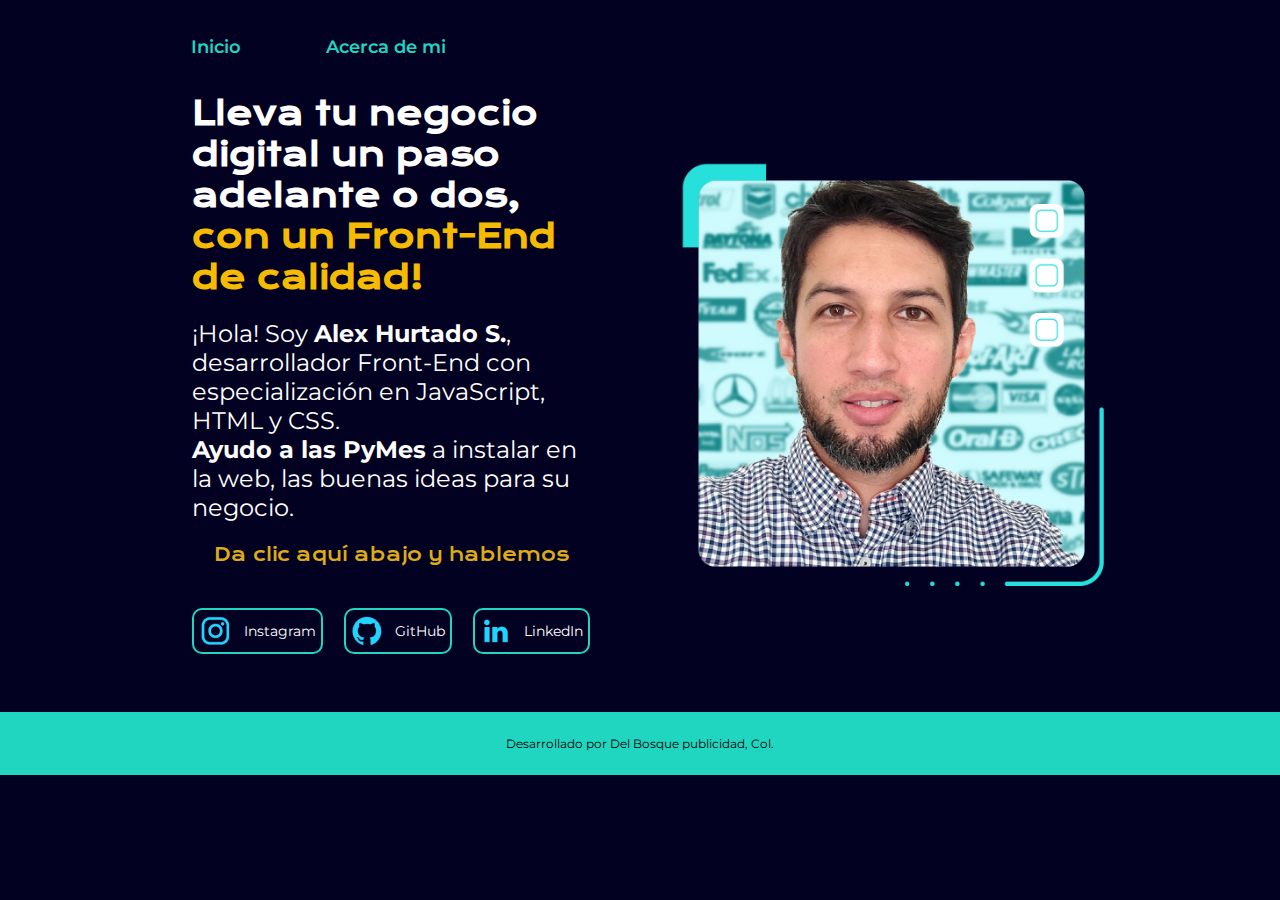
<file: index.html>
<!DOCTYPE html>
<html lang="es">
<head>
    <meta charset="UTF-8">
    <meta name="viewport" content="width=device-width, initial-scale=1.0">
    <title>Portfolio html-Figma</title>
    <link rel="stylesheet" href="./styles/style.css">
</head>
<body>
    <header class="header">
        <nav class="header__menu">
            <a class="header__menu__link" href="index.html">Inicio</a>
            <a class="header__menu__link" href="about.html">Acerca de mi</a>
        </nav>
    </header>
    <main class="presentacion">
        <section class="presentacion__contenido">
            <h1 class="presentacion__contenido__titulo">Lleva tu negocio digital un paso adelante o dos, <strong class="titulo-destaque">con un Front-End de calidad!</strong></h1>
            <p class="presentacion__contenido__texto">¡Hola! Soy <strong>Alex Hurtado S.</strong>, desarrollador Front-End
                con especialización en JavaScript, HTML y CSS.
                <br><strong>Ayudo a las PyMes</strong> a instalar en la web, las buenas ideas para su negocio.
                <h2 class="subtitulo__enlaces">Da clic aquí abajo y hablemos</h2>
            </p>
            <div class="presentacion__enlaces">                
                <a class="presentacion__enlaces__link" href="https://www.instagram.com/alexhs.crea/">
                    <img src="./assests/instagram.png">Instagram</a>
                <a class="presentacion__enlaces__link" href="https://github.com/alex-atik">
                    <img src="./assests/github.png">GitHub</a>
                <a class="presentacion__enlaces__link" href="https://www.linkedin.com/in/alexhurtados/">
                    <img src="./assests/linkedin.png">LinkedIn</a>
            </div>           
        </section>
        <img class="presentacion__img" src="foto-alura-css.png" alt="foto perfil Alex HS" height="350" width="350">        
    </main>
    <footer class="footer">
        <p>Desarrollado por Del Bosque publicidad, Col.</p>
    </footer>
</body>
</html>
</file>
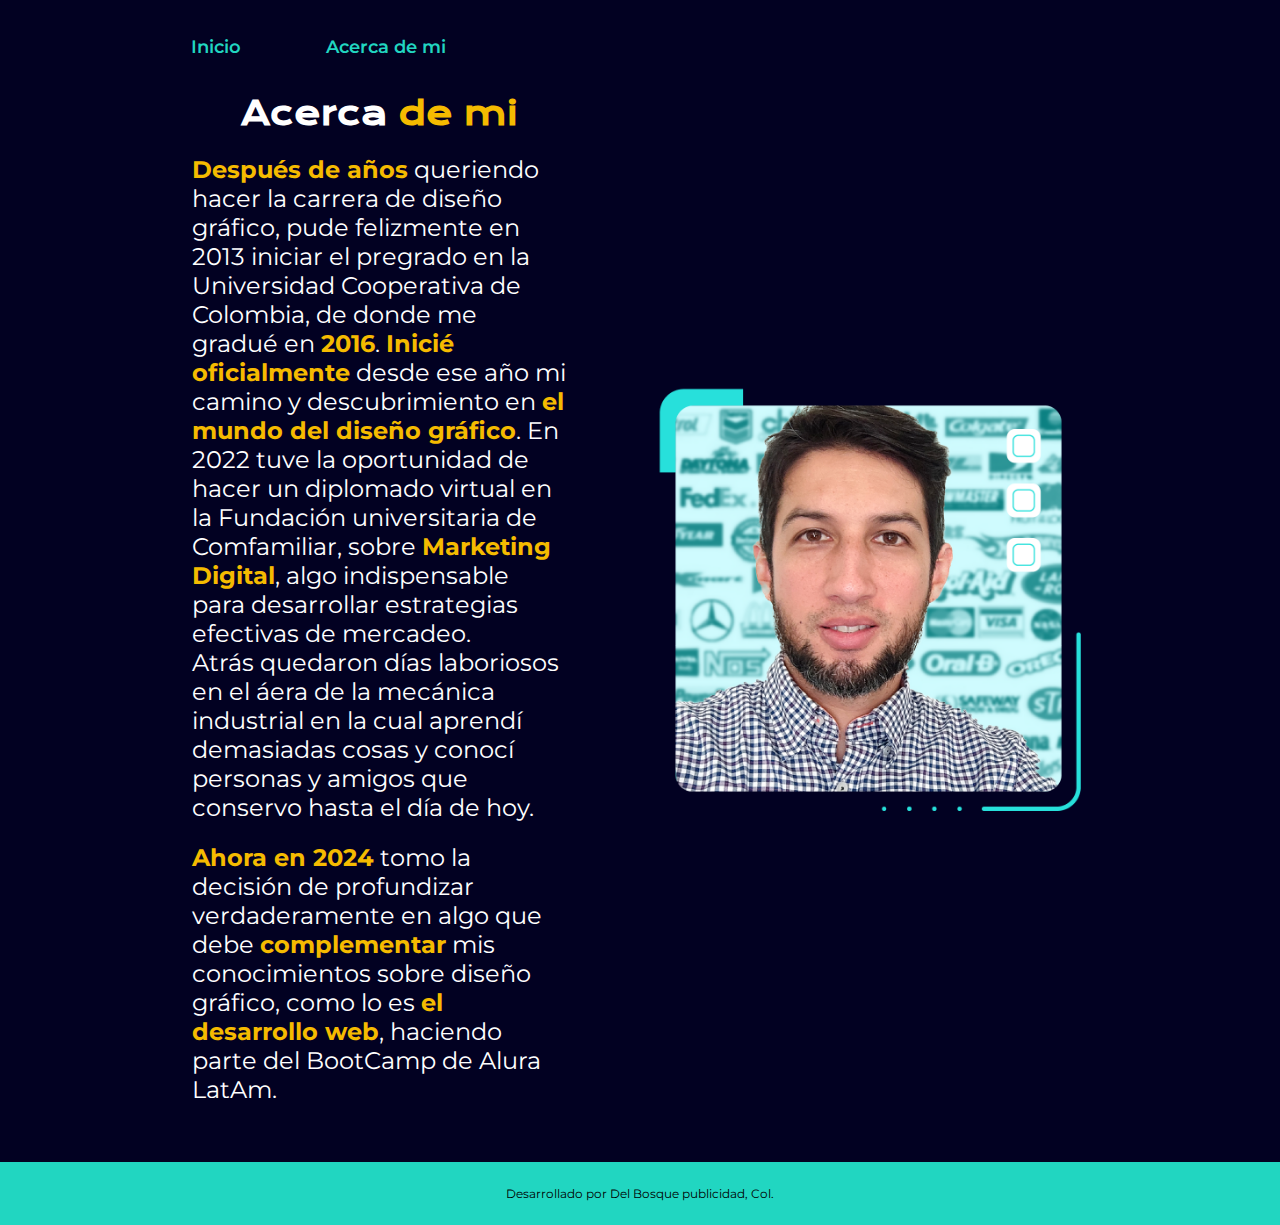
<file: about.html>
<!DOCTYPE html>
<html lang="es">
    <head>
        <meta charset="UTF-8">
        <meta name="viewport" content="width=device-width, initial-scale=1.0">
        <title>Acerce de mi</title>
        <link rel="stylesheet" href="./styles/style.css">
    </head>
<body>
    <header class="header">
        <nav class="header__menu">
            <a class="header__menu__link" href="index.html">Inicio</a>
            <a class="header__menu__link" href="about.html">Acerca de mi</a>
        </nav>
    </header>
    <main class="presentacion">
        <section class="presentacion__contenido">
                    <h1 class="presentacion__contenido__titulo">Acerca <strong class="titulo-destaque">de mi</strong></h1>
                    <p class="presentacion__contenido__texto"> <strong class="titulo-destaque">Después de años</strong> queriendo hacer la carrera de diseño gráfico, 
                        pude felizmente en 2013 iniciar el pregrado en la Universidad Cooperativa de Colombia,
                        de donde me gradué en <strong class="titulo-destaque">2016</strong>. 
                        <strong class="titulo-destaque">Inicié oficialmente</strong> desde ese año mi camino y descubrimiento en 
                        <strong class="titulo-destaque">el mundo del diseño gráfico</strong>. En 2022 tuve la oportunidad de hacer un diplomado virtual
                         en la Fundación universitaria de Comfamiliar, sobre <strong class="titulo-destaque">Marketing Digital</strong>, algo indispensable 
                         para desarrollar estrategias efectivas de mercadeo.
                        <br>Atrás quedaron días laboriosos en el áera de la mecánica industrial en la cual aprendí demasiadas cosas
                        y conocí personas y amigos que conservo hasta el día de hoy.
                    </p>
                    <p class="presentacion__contenido__texto"><strong class="titulo-destaque">Ahora en 2024</strong> tomo la decisión de profundizar verdaderamente en algo
                        que debe <strong class="titulo-destaque">complementar</strong> mis conocimientos sobre diseño gráfico, como lo es 
                        <strong class="titulo-destaque">el desarrollo web</strong>, haciendo parte del BootCamp de Alura LatAm.
                    </p>
        </section>
        <img class="presentacion__img" src="foto-alura-css.png" alt="foto perfil Alex HS" height="350" width="350">       
    </main>
    <footer class="footer">
            <p>Desarrollado por Del Bosque publicidad, Col.</p>
    </footer>
</body>
</html>
</file>
<file: styles/style.css>
@import url('https://fonts.googleapis.com/css2?family=Krona+One&family=Montserrat:ital,wght@0,100..900;1,100..900&display=swap');

:root{    /*variable para fuentes y evitar luego cambiar una por una,
            igual para cualquier elemento que se repita mucho. MDN*/
    --fuente-montse: "montserrat", sans-serif;
    --fuente-krona: "Krona One", sans-serif;
}

* {                 /*este es el reset*/
    padding: 0;
    margin: 0;
}
body {
    background-color:#020122;
    color: white;
    box-sizing: border-box
}

.header {
    padding: 2% 0% 0% 13%;
    height: 10px;
}

.header__menu {
        font-family: var(--fuente-montse);
        font-size: 1.5rem;  /*Teniendo como base un texto de 16px que es = a 1rem*/
        font-weight: 600;
        color: #21d6c1;
        display: flex;
        gap: 35px;
        
}
    
.header__menu__link {
        color: #21d6c1;
        text-decoration: none;
        font-size: 1.125rem;
        margin: 0 10px;
        padding: 10px 15px;
        text-decoration: none;
}
    
.header__menu__link:hover {
        color: white;
}

.presentacion {
    padding: 4.5% 15%;
    display: flex;
    align-items: center;
    justify-content: space-between;
    gap: 82px;
    
}

.presentacion__contenido{
    width:50%;
    display: flex;
    flex-direction: column;
    align-items: center;
    gap: 21px;
}


.presentacion__contenido__titulo{
    font-size: 2rem;
    font-family: var(--fuente-krona);
}

.titulo-destaque {
    color: #f5bb00;
}

.presentacion__contenido__texto{
    font-size: 1.5rem;
    font-family: var(--fuente-montse);
}

.subtitulo__enlaces {
    display: flex;
    text-align: center;
    font-family: var(--fuente-krona);
    font-size: 1.125rem;
    font-weight: 400;
    color:hsl(45, 80%, 48%);
}

.presentacion__enlaces {
    display: flex;
    justify-content: space-between;
    flex-direction: row;
    align-items: center;
    padding: 0%;
    gap: 21px;
}

.presentacion__enlaces__link {
    width:70%;
    text-align: center;
    padding: 5px 5px;
    border-radius: 10px;
    font-family: var(--fuente-montse);
    font-size: 0.875em;
    font-weight: 400;
    text-decoration: none;
    color:#ffffff;
    border: 2px solid #21d6c1;
    display: flex;
    justify-content:center;
    align-items: center;
    gap: 12px;
}

.presentacion__enlaces__link:hover{
    background-color: rgb(37, 56, 76);    
}

.presentacion__img{
    width: 49%;
    height: 49%;
}

.footer{
    width: auto;
    background-color: #21d6c1;
    padding: 1.5rem;
    color: black;
    text-align: center;
    font-family: var(--fuente-montse);
    font-size: 0.75rem;
    font-weight: 400;
}

@media (max-width: 1200px){   /*MEDIA QUERIES, ajuste para mobiles
                               cuando la pantalla sea de menos de 1200px*/
    .header{
        padding: 5%;
    }
    .header__menu{
        justify-content: center;
    }
    .presentacion {
        flex-direction: column-reverse;
    }
    .presentacion__contenido{
        width: auto;
    }
    .presentacion__enlaces{
        justify-content: center;
        gap: 21px;
    }
    .presentacion__enlaces__link{
        font-size: 0.55rem;
        gap: 5px;
    }
}
</file>
